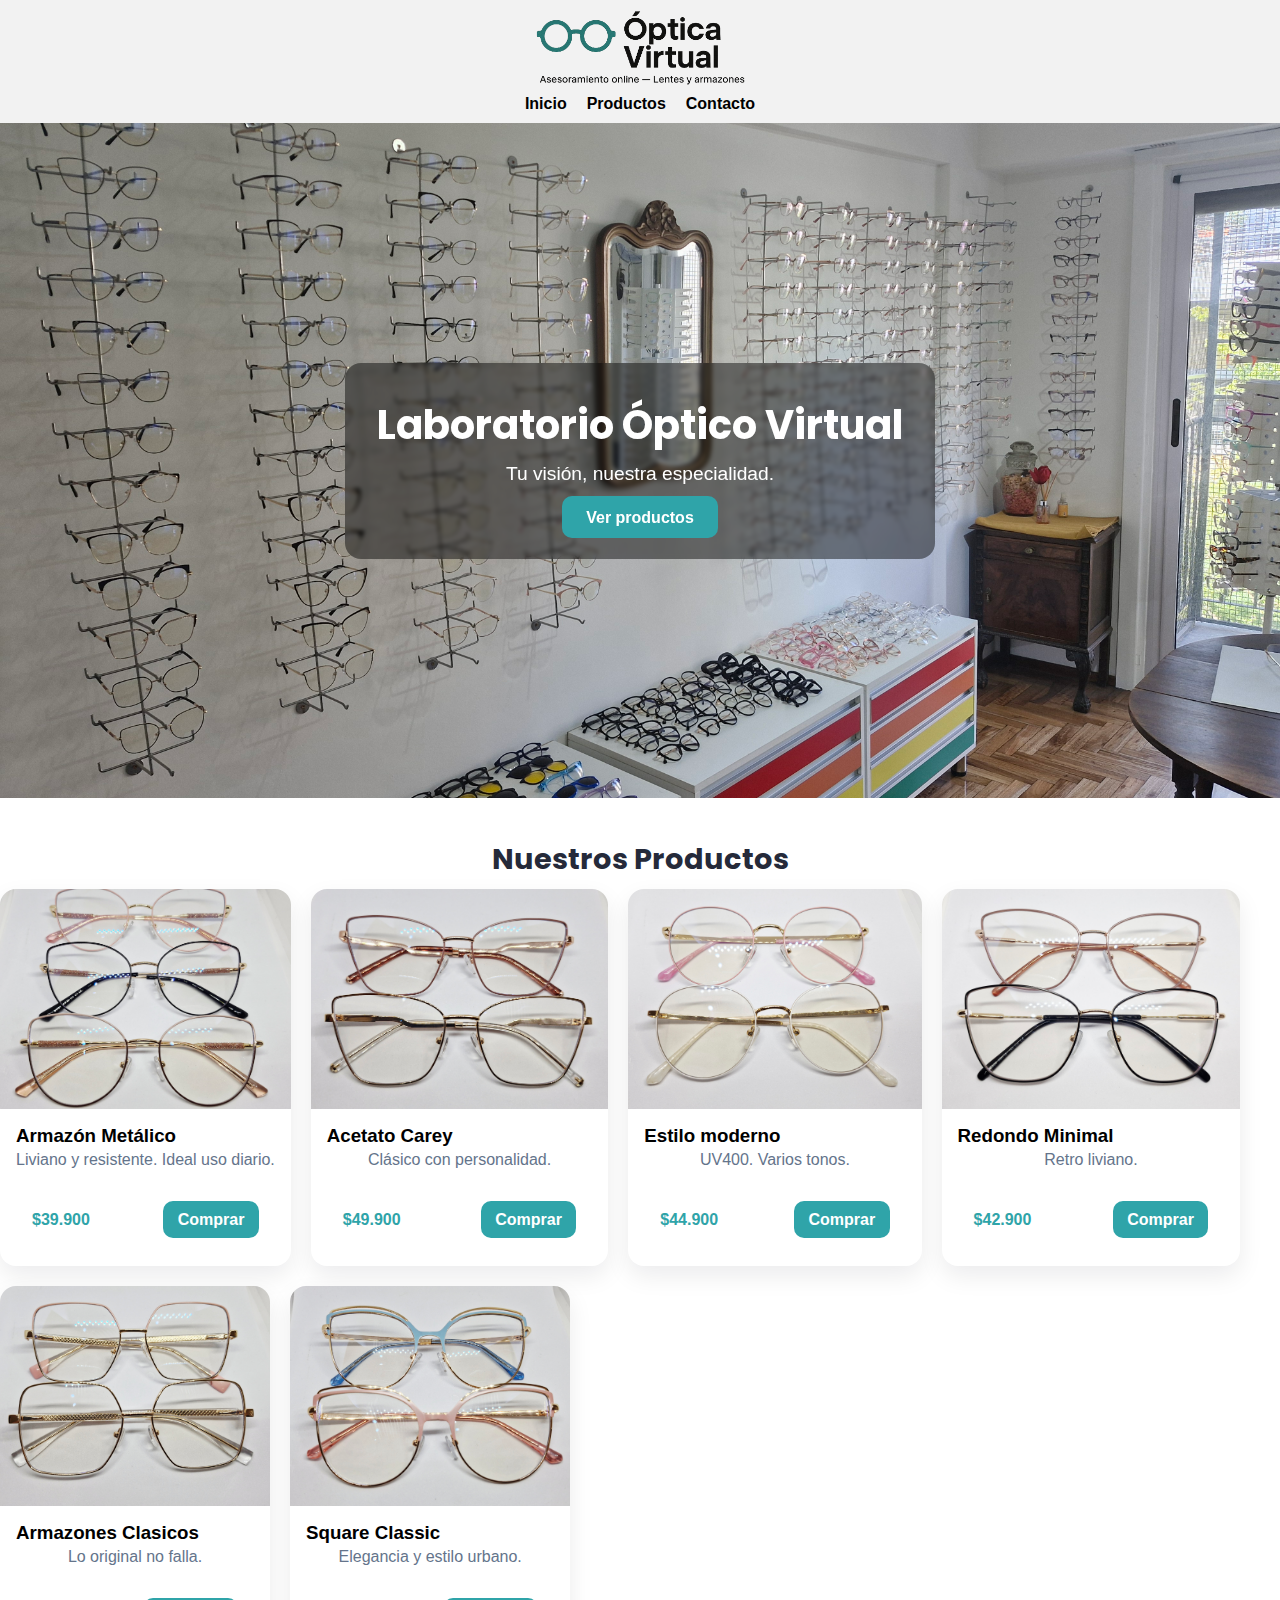
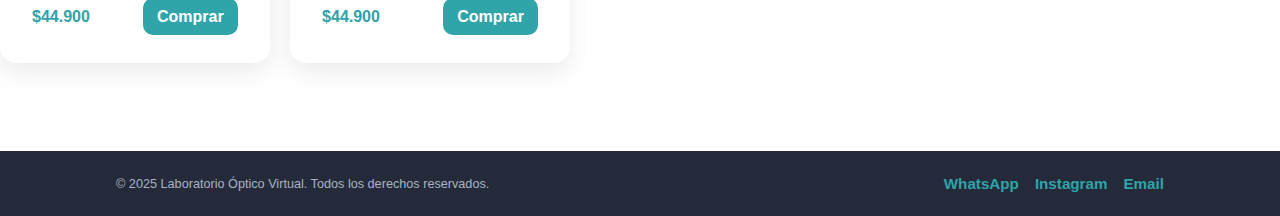
<file: index.html>
<!DOCTYPE html>
<html lang="es">

<head>

    <meta charset="UTF-8">
    <meta name="viewport" content="width=device-width, initial-scale=1.0">
    <title>Laboratorio Óptico Virtual</title>

    <!-- Google Fonts -->
    <link rel="preconnect" href="https://fonts.gstatic.com" crossorigin>
    <link href="https://fonts.googleapis.com/css2?family=Poppins:wght@400;600&family=Inter:wght@400;600&display=swap"
        rel="stylesheet">

    <!-- CSS -->
    <link rel="stylesheet" href="./css/estilo.css">

    <!-- Meta Descripción -->
    <meta name="description"
        content="Óptica virtual: armazones, lentes recetados y de sol. Envíos a todo el país. Asesoramiento por WhatsApp." />


</head>

<body>
    <header>
        <nav class="navegacion">
            <img src="img/Logo-removebg-preview.png" alt="Logo Laboratorio Óptico Virtual" class="logo">
            <ul class="menu">
                <li><a href="index.html"    >Inicio</a></li>
                <li><a href="">Productos</a></li>
                <li><a href="./pages/contacto.html">Contacto</a></li>

            </ul>
        </nav>
    </header>
    <main>
        <section class="hero">
            <div class="hero-overlay">
                <h1>Laboratorio Óptico Virtual</h1>
                <p>Tu visión, nuestra especialidad.</p>
                <a href="#productos" class="btn-hero">Ver productos</a>
            </div>
        </section>
        <section id="productos" class="section">
            <h2 class="titulo">Nuestros Productos</h2>

            <div class="cards">
                <article class="card">
                    <img src="img/imagen1.jpg" alt="Armazón metálico negro">
                    <div class="card__body">
                        <h3>Armazón Metálico</h3>
                        <p>Liviano y resistente. Ideal uso diario.</p>
                        <div class="card__foot">
                            <span class="price">$39.900</span>
                            <a class="btn btn-sm" href="contacto.html">Comprar</a>
                        </div>
                    </div>
                </article>

                <article class="card">
                    <img src="img/imagen2.jpg" alt="Armazón acetato carey">
                    <div class="card__body">
                        <h3>Acetato Carey</h3>
                        <p>Clásico con personalidad. </p>
                        <div class="card__foot">
                            <span class="price">$49.900</span>
                            <a class="btn btn-sm" href="contacto.html">Comprar</a>
                        </div>
                    </div>
                </article>

                <article class="card">
                    <img src="img/imagen3.jpg" alt="Lentes de sol polarizado">
                    <div class="card__body">
                        <h3>Estilo moderno</h3>
                        <p>UV400. Varios tonos.</p>
                        <div class="card__foot">
                            <span class="price">$44.900</span>
                            <a class="btn btn-sm" href="contacto.html">Comprar</a>
                        </div>
                    </div>
                </article>

                <article class="card">
                    <img src="img/imagen4.jpg" alt="Armazón redondo minimal">
                    <div class="card__body">
                        <h3>Redondo Minimal</h3>
                        <p>Retro liviano.</p>
                        <div class="card__foot">
                            <span class="price">$42.900</span>
                            <a class="btn btn-sm" href="contacto.html">Comprar</a>
                        </div>
                    </div>
                </article>
                 <article class="card">
                    <img src="img/imagen5.jpg" alt="Lentes de sol polarizado">
                    <div class="card__body">
                        <h3>Armazones Clasicos</h3>
                        <p>Lo original no falla.</p>
                        <div class="card__foot">
                            <span class="price">$44.900</span>
                            <a class="btn btn-sm" href="contacto.html">Comprar</a>
                        </div>
                    </div>
                </article>
                 <article class="card">
                    <img src="img/imagen6.jpg" alt="Lentes de sol polarizado">
                    <div class="card__body">
                        <h3>Square Classic</h3>
                        <p>Elegancia y estilo urbano.</p>
                        <div class="card__foot">
                            <span class="price">$44.900</span>
                            <a class="btn btn-sm" href="contacto.html">Comprar</a>
                        </div>
                    </div>
                </article>
            </div>
        </section>
    </main>
    <footer class="footer">
        <div class="footer__content">
            <small>© 2025 Laboratorio Óptico Virtual. Todos los derechos reservados.</small>
            <ul class="social">
                <li><a href="https://wa.me/5491128389073" target="_blank">WhatsApp</a></li>
                <li><a href="https://www.instagram.com/laboratorio_opticovirtual/" target="_blank">Instagram</a></li>
                <li><a href="mailto:contacto@opticavirtual.com">Email</a></li>
            </ul>
        </div>
    </footer>
</body>

</html>
</file>
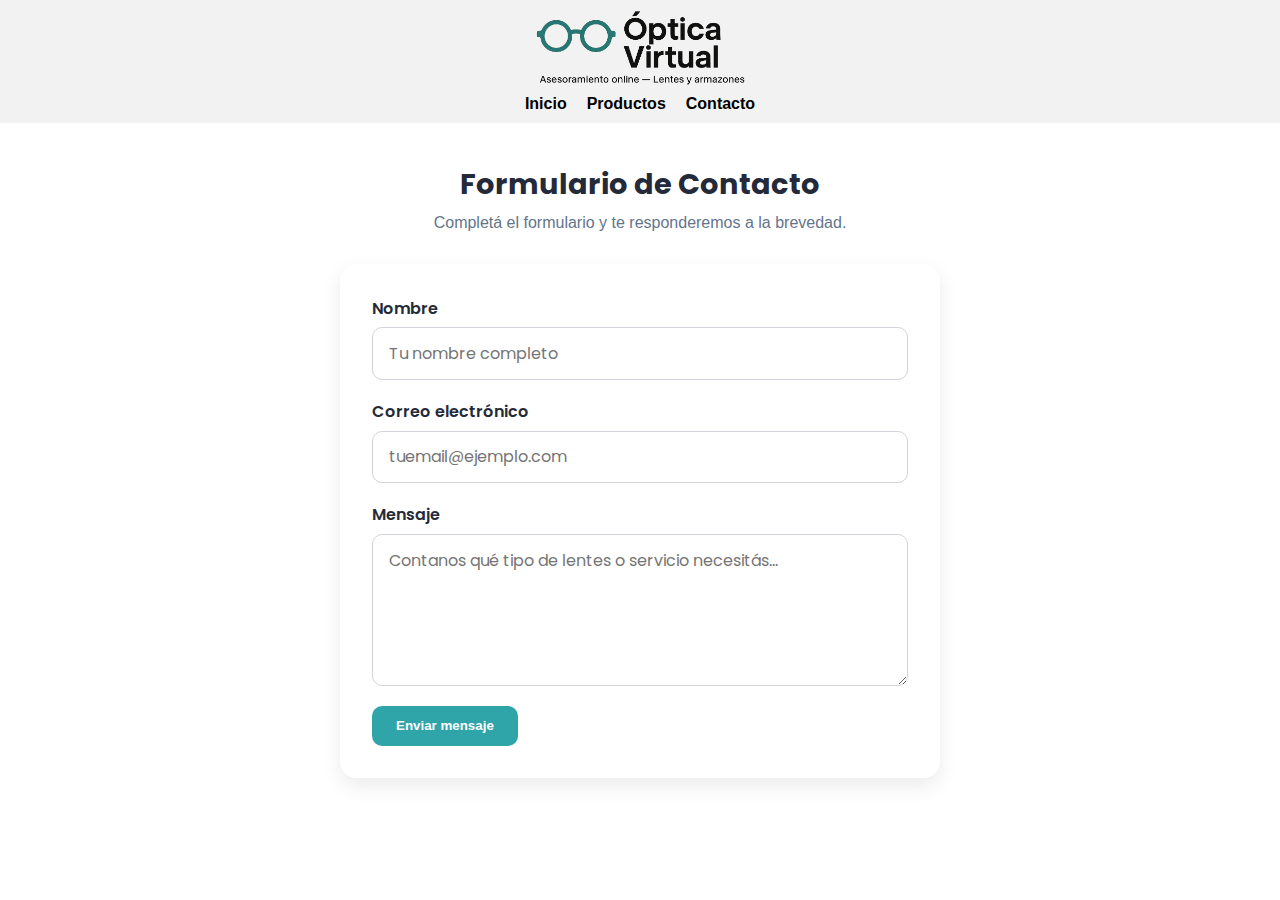
<file: pages/contacto.html>
<!DOCTYPE html>
<html lang="es">
<head>

    <meta charset="UTF-8">
    <meta name="viewport" content="width=device-width, initial-scale=1.0">
    <title>Laboratorio Óptico Virtual - Contacto</title>

      <!-- Google Fonts -->
    <link rel="preconnect" href="https://fonts.gstatic.com" crossorigin>
    <link href="https://fonts.googleapis.com/css2?family=Poppins:wght@400;600&family=Inter:wght@400;600&display=swap" rel="stylesheet">

    <!-- CSS -->
    <link rel="stylesheet" href="../css/estilo.css">

    <!-- Meta Descripción -->
    <meta name="description" content="Óptica virtual: armazones, lentes recetados y de sol. Envíos a todo el país. Asesoramiento por WhatsApp." />
</head>

<body>
 <header>
        <nav class="navegacion">
         <img src="../img/Logo-removebg-preview.png" alt="Logo Laboratorio Óptico Virtual" class="logo">
            <ul class="menu">
                <li><a href="../index.html">Inicio</a></li>
                <li><a href="">Productos</a></li>
                <li><a href="/pages/contacto.html">Contacto</a></li>
            </ul>
        </nav>  
 </header>

  <main class="container section">
    <h2>Formulario de Contacto</h2>
    <p>Completá el formulario y te responderemos a la brevedad.</p>

    <!-- 🟢 REEMPLAZÁ el "action" con tu link de Formspree -->
    <form class="contacto" action="https://formspree.io/f/xeorznpw" method="POST">

      <div class="form-row">
        <label for="nombre">Nombre</label>
        <input id="nombre" name="nombre" type="text" required placeholder="Tu nombre completo">
      </div>

      <div class="form-row">
        <label for="email">Correo electrónico</label>
        <input id="email" name="email" type="email" required placeholder="tuemail@ejemplo.com">
      </div>

      <div class="form-row">
        <label for="mensaje">Mensaje</label>
        <textarea id="mensaje" name="mensaje" rows="5" required placeholder="Contanos qué tipo de lentes o servicio necesitás..."></textarea>
      </div>

      <button class="btn" type="submit">Enviar mensaje</button>
    </form>


</body>
</file>
<file: css/estilo.css>
*{
    margin: 0;
    padding: 0;
    box-sizing: border-box;
    font-family:Segoe UI, Roboto, sans-serif;
}

header {
    background-color: #f2f2f2;
    color: white;
    padding: 10px 0;
    text-align: center;
}

.logo {
    height: 76px ;
    margin-bottom: 5px;
}

nav ul {
    list-style: none;
    display: flex;
    justify-content: center;
    gap: 20px;
}

nav ul li a {
    color: rgb(0, 0, 0);
    text-decoration: none;
    font-weight: bold;
}

nav ul li a:hover {
    
      color: #2fa4a9;
}

/* ===========================
   HERO PRINCIPAL
=========================== */
.hero {
  height: 75vh;
  background: url("../img/hero.jpg") center/cover no-repeat;
  display: flex;
  align-items: center;
  justify-content: center;
  position: relative;
}

.hero-overlay {
  background: rgba(0, 0, 0, 0.45);
  color: #fff;
  text-align: center;
  padding: 2rem;
  border-radius: 16px;
  backdrop-filter: blur(2px);
}

.hero h1 {
  font-size: 2.5rem;
  margin-bottom: 0.5rem;
  font-family: 'Poppins', sans-serif;
}

.hero p {
  font-size: 1.2rem;
  margin-bottom: 1.5rem;
}

.btn-hero {
  background-color: #2fa4a9; /* verde menta */
  color: white;
  text-decoration: none;
  padding: 0.8rem 1.5rem;
  border-radius: 10px;
  font-weight: 600;
  transition: background 0.3s ease, transform 0.2s ease;
}

.btn-hero:hover {
  background-color: #1e3a5f; /* azul petróleo */
  transform: translateY(-2px);
}

@media (max-width: 768px) {
  .hero h1 { font-size: 1.8rem; }
  .hero p { font-size: 1rem; }
}

/* ====== Productos ====== */
.section{padding-block:2rem}
.section h2{margin:0 0 .25rem}
.section-lead{color:#64748b;margin:0 0 1rem}

.cards{
  display:flex; flex-wrap:wrap; gap: 1.25em; align-items:center;
}


.card {
  border-radius: 16px;
  overflow: hidden;
  box-shadow: 0 10px 24px rgba(2,6,23,.08);
}

.card img{
  width: 100%;
  height: 220px;           /* ⇦ misma altura en todas */
  object-fit: cover;       /* recorta sin deformar */
  display: block;
}

/* Cuerpo y pie de la card */
.card__body{ padding: 1rem 1rem 0.75rem; }
.card__body h3{ margin: 0 0 .25rem; font-weight: 700; }
.card__body p{ margin: 0 0 .75rem; color:#667085; }

/* Pie con precio y botón alineados */
.card__foot{
  display:flex; align-items:center; justify-content:space-between;
  padding: 0 1rem 1rem;
}

.price{ color:#2fa4a9; font-weight:700; }

/* Botón prolijo */
.btn, .btn.btn-sm{
  background:#2fa4a9; color:#fff; border-radius:10px; border:0;
  padding:.6rem 1rem; text-decoration:none; font-weight:600;
}
.btn.btn-sm:hover{ background:#1e3a5f; }

/* Espaciado general */
.section { padding-block: 2.5rem; }
.section h2 { margin-bottom: .25rem; }
.section-lead { margin: 0 0 1.25rem; color:#7a8699; }
.cards{gap:1.25rem}
.card{max-width:calc(25% - .9rem); border-radius:16px; box-shadow:0 10px 24px rgba(2,6,23,.08)}
.card__body{padding:1rem 1rem .75rem}
.price{font-weight:700; color:#2fa4a9}
.btn.btn-sm{padding:.6rem .9rem; border-radius:10px}

/* Responsive */
@media (max-width: 1024px){ .card{max-width:calc(33.333% - .7rem);} }
@media (max-width: 720px){ .card{max-width:calc(50% - .6rem);} }
@media (max-width: 480px){ .card{max-width:100%;} }

/* ================================
   FORMULARIO DE CONTACTO
================================ */
.contacto {
  background: #ffffff;
  border-radius: 16px;
  padding: 2rem;
  box-shadow: 0 8px 20px rgba(0, 0, 0, 0.08);
  max-width: 600px;
  margin: 2rem auto;
  display: flex;
  flex-direction: column;
  gap: 1.2rem;
}

.form-row {
  display: flex;
  flex-direction: column;
}

.form-row label {
  font-weight: 600;
  margin-bottom: 0.4rem;
  color: #252a3a; /* azul oscuro */
  font-family: 'Poppins', sans-serif;
}

input,
textarea {
  padding: 0.8rem 1rem;
  border: 1.5px solid #d1d5db;
  border-radius: 10px;
  font-family: 'Poppins', sans-serif;
  font-size: 1rem;
  transition: border-color 0.2s ease, box-shadow 0.2s ease;
}

input:focus,
textarea:focus {
  border-color: #2fa4a9; /* verde menta */
  outline: none;
  box-shadow: 0 0 0 3px rgba(47, 164, 169, 0.2);
}

/* Botón principal */
.btn {
  background-color: #2fa4a9; /* verde menta */
  color: white;
  border: none;
  border-radius: 10px;
  padding: 0.8rem 1.5rem;
  font-weight: 600;
  cursor: pointer;
  align-self: flex-start;
  transition: background 0.3s ease, transform 0.2s ease;
}

.btn:hover {
  background-color: #325d9f; /* azul medio */
  transform: translateY(-2px);
}

/* Título y texto */
.section h2 {
  text-align: center;
  font-size: 1.8rem;
  color: #252a3a;
  margin-bottom: 0.5rem;
  font-family: 'Poppins', sans-serif;
}

.section p {
  text-align: center;
  color: #64748b;
  margin-bottom: 2rem;
}

/* RESPONSIVE */
@media (max-width: 600px) {
  .contacto {
    padding: 1.5rem;
  }

  .btn {
    width: 100%;
    text-align: center;
  }
}

/* ================================
   FOOTER DESIGN
================================ */
.footer {
  background-color: #252a3a; /* azul oscuro */
  color: #e5f7f1;
  margin-top: 3rem;
  padding: 1.5rem 0;
  font-family: 'Poppins', sans-serif;
  font-size: 0.95rem;
}

.footer__content {
  display: flex;
  justify-content: space-between;
  align-items: center;
  flex-wrap: wrap;
  max-width: 1080px;
  margin: 0 auto;
  padding: 0 1rem;
}

.footer small {
  color: #a7b4c2;
}

.footer .social {
  list-style: none;
  display: flex;
  gap: 1rem;
  margin: 0;
  padding: 0;
}

.footer .social a {
  text-decoration: none;
  color: #2fa4a9; /* verde menta */
  font-weight: 600;
  transition: color 0.3s ease;
}

.footer .social a:hover {
  color: #f2b544; /* amarillo acento */
}

@media (max-width: 600px) {
  .footer__content {
    flex-direction: column;
    gap: 0.8rem;
    text-align: center;
  }
}


/* style para que el footer quede al final de la página */
html, body {
  height: 100%;
}

body {
  display: flex;
  flex-direction: column;
}

main {
  flex: 1; /* ocupa todo el espacio disponible */
}
</file>
